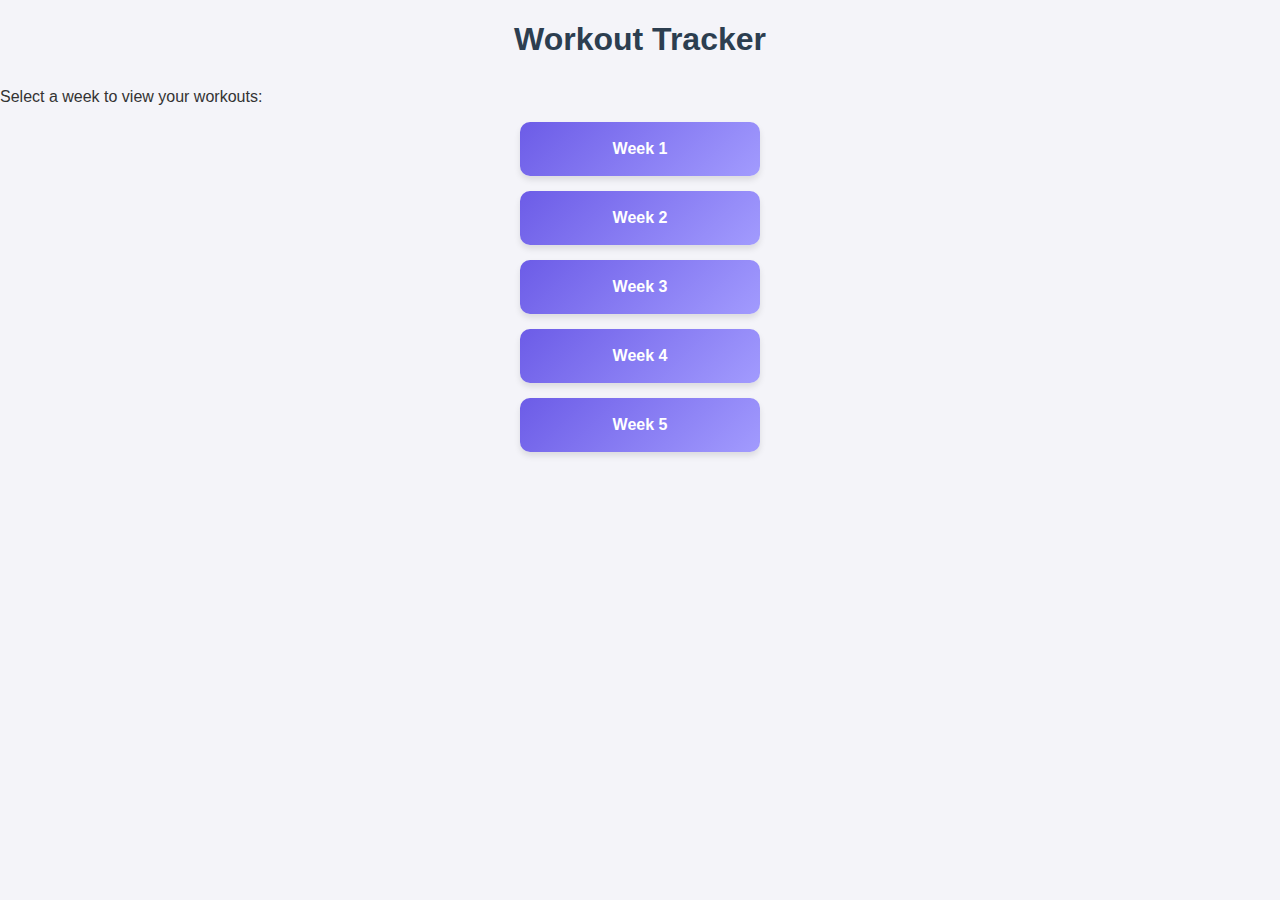
<file: index.html>
<!DOCTYPE html>
<html>
<head>
  <meta charset="UTF-8">
  <title>Workout Tracker</title>
  <link rel="stylesheet" href="style.css">
</head>
<body>
  <h1>Workout Tracker</h1>
  <p>Select a week to view your workouts:</p>

  <ul id="weekList">
    <li><a href="day.html?week=Week1">Week 1</a></li>
    <li><a href="day.html?week=Week2">Week 2</a></li>
    <li><a href="day.html?week=Week3">Week 3</a></li>
    <li><a href="day.html?week=Week4">Week 4</a></li>
    <li><a href="day.html?week=Week5">Week 5</a></li>
    <!-- Add more weeks as needed -->
  </ul>
</body>
</html>
</file>
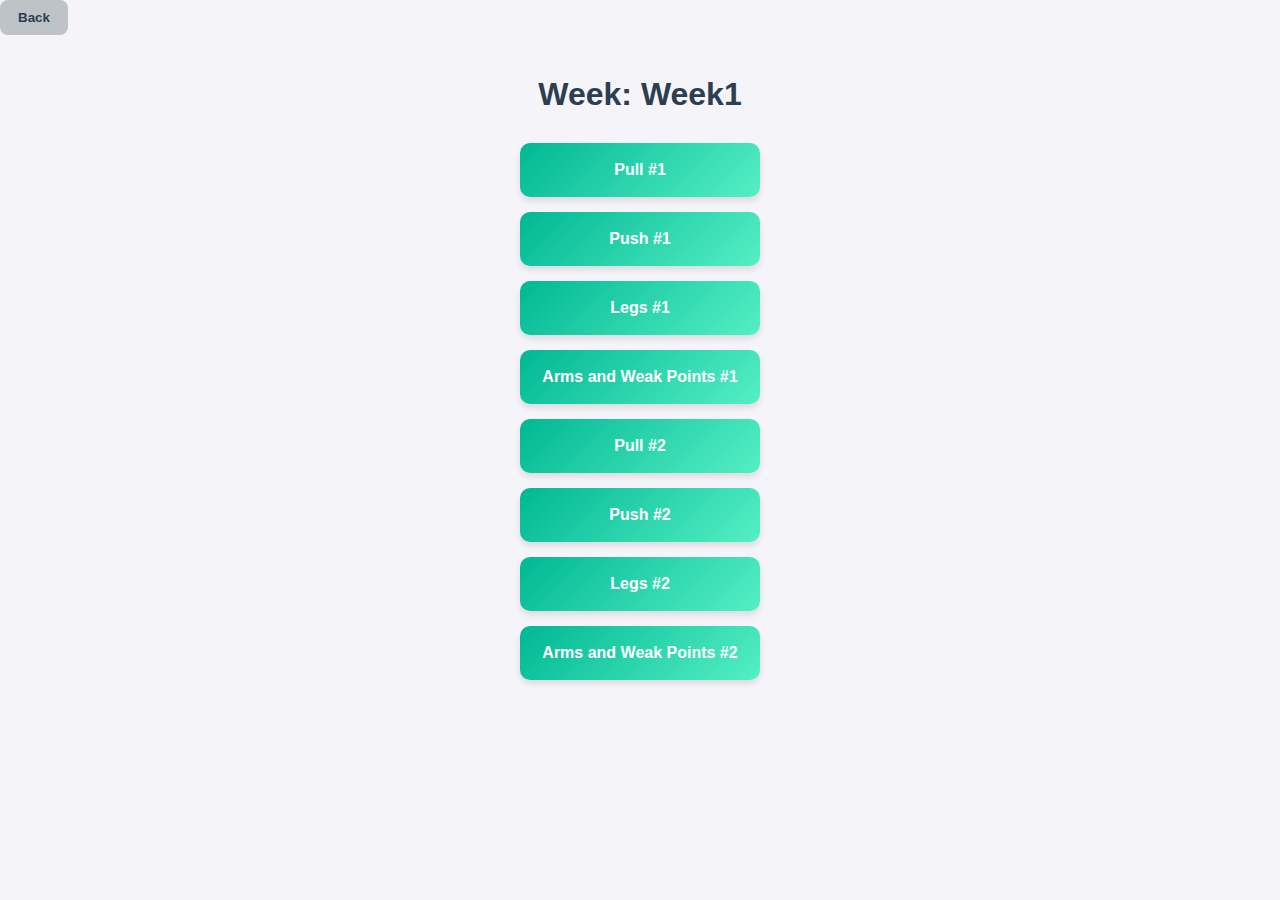
<file: day.html>
<!DOCTYPE html>
<html>
<head>
  <meta charset="UTF-8">
  <title>Select Workout</title>
  <link rel="stylesheet" href="style.css">
</head>
<body>
    <button class="backButton" onclick="history.back()">Back</button>
   
    <h1 id="weekTitle">Select a Workout</h1>
    
    <div style="text-align: center; margin: 20px 0;">
      <button class="button" id="authorize_button" style="display:none;">Sign in with Google</button>
      <button class="button" id="signout_button" style="display:none;">Sign Out</button>
      <div id="authStatus" style="margin-top: 10px; color: #2c3e50;"></div>
    </div>
    
    <div id="dayContainer"></div>
    
    <script src="https://apis.google.com/js/api.js"></script>
    <script src="https://accounts.google.com/gsi/client" async defer></script>
    <script>
    const SPREADSHEET_ID = "1fhO6DkJriUWq8vPjqNx3huiFO_OPxmiu-pSIvoiJEDM";
    const API_KEY = "AIzaSyBAJJJy5vAYssuSgwCzzE-2UBjCQDbsflA";
    const CLIENT_ID = '560891972293-oto0nvvk7s5sjsl46edjrefk2tnil16p.apps.googleusercontent.com';
    const SCOPES = "https://www.googleapis.com/auth/spreadsheets";
    
    const authorizeButton = document.getElementById('authorize_button');
    const signoutButton = document.getElementById('signout_button');
    const authStatus = document.getElementById('authStatus');
    
    let accessToken = null;
    
    // ===== Token Persistence Functions =====
    function saveTokenToStorage(token, expiresIn) {
      const expiryTime = Date.now() + (expiresIn * 1000);
      localStorage.setItem('google_access_token', token);
      localStorage.setItem('token_expiry', expiryTime.toString());
    }

    function loadTokenFromStorage() {
      const token = localStorage.getItem('google_access_token');
      const expiry = localStorage.getItem('token_expiry');
      
      if (token && expiry) {
        const expiryTime = parseInt(expiry);
        if (Date.now() < expiryTime) {
          return token;
        } else {
          // Token expired, clear it
          clearTokenFromStorage();
        }
      }
      return null;
    }

    function clearTokenFromStorage() {
      localStorage.removeItem('google_access_token');
      localStorage.removeItem('token_expiry');
    }
    
    // ===== OAuth Setup =====
    function handleClientLoad() {
      gapi.load('client', initClient);
    }

    function initClient() {
      gapi.client.init({
        apiKey: API_KEY,
        discoveryDocs: ["https://sheets.googleapis.com/$discovery/rest?version=v4"]
      }).then(() => {
        // Check for stored token on page load
        const storedToken = loadTokenFromStorage();
        if (storedToken) {
          accessToken = storedToken;
          authorizeButton.style.display='none';
          signoutButton.style.display='inline-block';
          authStatus.textContent = '✓ Signed in to Google';
          authStatus.style.color = '#27ae60';
        } else {
          authorizeButton.style.display='inline-block';
          signoutButton.style.display='none';
          authStatus.textContent = 'Sign in to access your workouts';
          authStatus.style.color = '#e74c3c';
        }

        authorizeButton.onclick = requestAccessToken;
        signoutButton.onclick = () => {
          accessToken = null;
          clearTokenFromStorage();
          authorizeButton.style.display='inline-block';
          signoutButton.style.display='none';
          authStatus.textContent = 'Signed out';
          authStatus.style.color = '#95a5a6';
        };
      });
    }

    function requestAccessToken() {
      google.accounts.oauth2.initTokenClient({
        client_id: CLIENT_ID,
        scope: SCOPES,
        callback: (tokenResponse) => {
          accessToken = tokenResponse.access_token;
          const expiresIn = tokenResponse.expires_in || 3600;
          saveTokenToStorage(accessToken, expiresIn);
          
          authorizeButton.style.display='none';
          signoutButton.style.display='inline-block';
          authStatus.textContent = '✓ Signed in to Google';
          authStatus.style.color = '#27ae60';
        }
      }).requestAccessToken();
    }
    
    // ===== Original Page Logic =====
    function getQueryParam(param) {
      return new URLSearchParams(window.location.search).get(param);
    }
    
    const week = getQueryParam("week") || "Week1";
    document.getElementById("weekTitle").textContent = `Week: ${week}`;
    
    // Row-based day ranges
    const dayRanges = {
      "Pull #1": "B5:P10",
      "Push #1": "B11:P16",
      "Legs #1": "B18:P22",
      "Arms and Weak Points #1": "B23:P29",
      "Pull #2": "B34:P39",
      "Push #2": "B40:P45",
      "Legs #2": "B47:P52",
      "Arms and Weak Points #2": "B53:P59"
    };
    
    const container = document.getElementById("dayContainer");
    
    // Create clickable cards for each day
    Object.keys(dayRanges).forEach(day => {
      const button = document.createElement("a");
      button.textContent = day;
      button.href = `workout.html?week=${week}&day=${encodeURIComponent(day)}`;
      button.className = "dayCard";
      container.appendChild(button);
    });
    
    // Initialize Google API
    handleClientLoad();
    </script>
</body>
</html>
</file>
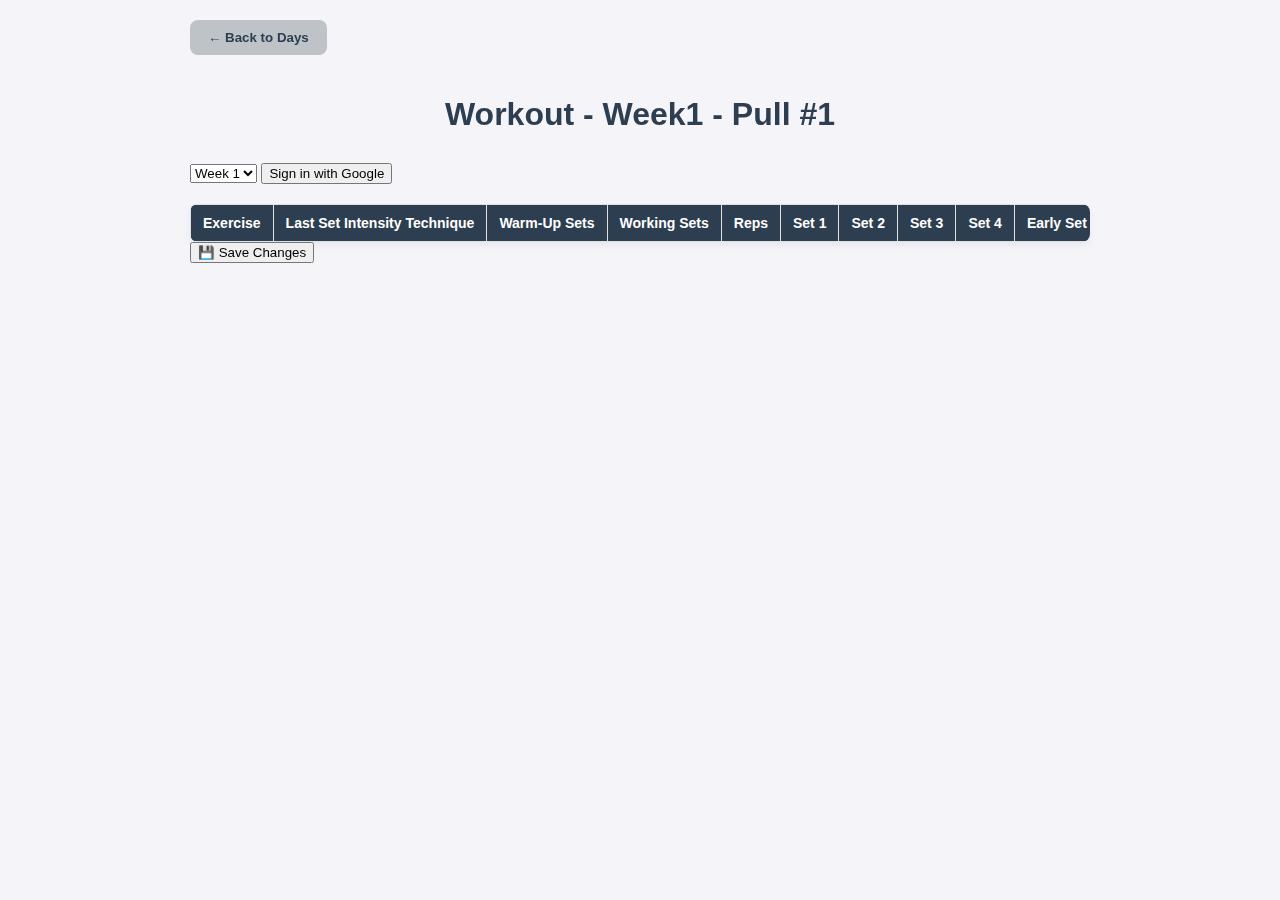
<file: workout.html>
<!DOCTYPE html>
<html>
<head>
<meta charset="UTF-8">
<title>Workout Editor</title>
<link rel="stylesheet" href="style.css">
</head>
<body>
<div class="container">
  <button class="button backButton" onclick="history.back()">← Back to Days</button>
  <h1 id="weekTitle">Workout Editor</h1>

  <!-- Week Selector Dropdown -->
  <select id="weekSelector" class="button">
    <option value="Week1">Week 1</option>
    <option value="Week2">Week 2</option>
    <option value="Week3">Week 3</option>
    <option value="Week4">Week 4</option>
    <option value="Week5">Week 5</option>
    
    <!-- Add more weeks as needed -->
  </select>

  <button class="button" id="authorize_button">Sign in with Google</button>
  <button class="button" id="signout_button" style="display:none;">Sign Out</button>

  <table id="workoutTable">
    <thead>
      <tr>
        <th>Exercise</th>
        <th>Last Set Intensity Technique</th>
        <th>Warm-Up Sets</th>
        <th>Working Sets</th>
        <th>Reps</th>
        <th>Set 1</th>
        <th>Set 2</th>
        <th>Set 3</th>
        <th>Set 4</th>
        <th>Early Set RPE</th>
        <th>Last Set RPE</th>
        <th>Rest</th>
        <th>Substitution Option 1</th>
        <th>Substitution Option 2</th>
        <th>Notes</th>
      </tr>
    </thead>
    <tbody></tbody>
  </table>

  <button class="button" id="saveButton">💾 Save Changes</button>
</div>

<script src="https://apis.google.com/js/api.js"></script>
<script src="https://accounts.google.com/gsi/client" async defer></script>
<script>
const CLIENT_ID = '560891972293-oto0nvvk7s5sjsl46edjrefk2tnil16p.apps.googleusercontent.com';
const API_KEY = 'AIzaSyBAJJJy5vAYssuSgwCzzE-2UBjCQDbsflA';
const DISCOVERY_DOCS = ["https://sheets.googleapis.com/$discovery/rest?version=v4"];
const SCOPES = "https://www.googleapis.com/auth/spreadsheets";
const SPREADSHEET_ID = '1fhO6DkJriUWq8vPjqNx3huiFO_OPxmiu-pSIvoiJEDM';

const authorizeButton = document.getElementById('authorize_button');
const signoutButton = document.getElementById('signout_button');
const saveButton = document.getElementById('saveButton');
const weekSelector = document.getElementById('weekSelector');

let accessToken = null;

const urlParams = new URLSearchParams(window.location.search);
let currentWeek = urlParams.get('week') || 'Week1';
const currentDay = urlParams.get('day') || 'Pull #1';

document.getElementById('weekTitle').textContent = `Workout - ${currentWeek} - ${currentDay}`;
weekSelector.value = currentWeek;

const dayRanges = {
  "Pull #1": "B5:P10","Push #1": "B11:P16","Legs #1": "B18:P22","Arms and Weak Points #1": "B23:P29",
  "Pull #2": "B34:P39","Push #2": "B40:P45","Legs #2": "B47:P52","Arms and Weak Points #2": "B53:P59"
};

// ===== Token Persistence Functions =====
function saveTokenToStorage(token, expiresIn) {
  localStorage.setItem('google_access_token', token);
  localStorage.setItem('token_expiry', (Date.now() + expiresIn*1000).toString());
}

function loadTokenFromStorage() {
  const token = localStorage.getItem('google_access_token');
  const expiry = localStorage.getItem('token_expiry');
  if(token && expiry && Date.now() < parseInt(expiry)) return token;
  clearTokenFromStorage();
  return null;
}

function clearTokenFromStorage() {
  localStorage.removeItem('google_access_token');
  localStorage.removeItem('token_expiry');
}

// ===== OAuth =====
function handleClientLoad() {
  gapi.load('client', initClient);
}

function initClient() {
  gapi.client.init({ apiKey: API_KEY, discoveryDocs: DISCOVERY_DOCS }).then(() => {
    const storedToken = loadTokenFromStorage();
    if(storedToken) {
      accessToken = storedToken;
      authorizeButton.style.display='none';
      signoutButton.style.display='inline-block';
      loadSheetData(currentWeek, currentDay);
    }

    authorizeButton.onclick = requestAccessToken;
    signoutButton.onclick = () => {
      accessToken = null;
      clearTokenFromStorage();
      authorizeButton.style.display='inline-block';
      signoutButton.style.display='none';
      alert('Signed out successfully');
    };
  });
}

function requestAccessToken() {
  google.accounts.oauth2.initTokenClient({
    client_id: CLIENT_ID,
    scope: SCOPES,
    callback: tokenResponse => {
      accessToken = tokenResponse.access_token;
      saveTokenToStorage(accessToken, tokenResponse.expires_in || 3600);
      authorizeButton.style.display='none';
      signoutButton.style.display='inline-block';
      loadSheetData(currentWeek, currentDay);
    }
  }).requestAccessToken();
}

// ===== Load Sheet Data =====
async function loadSheetData(week, day) {
  if(!accessToken) return;
  gapi.client.setToken({ access_token: accessToken });
  const RANGE = dayRanges[day];
  if(!RANGE) return;
  try {
    const response = await gapi.client.sheets.spreadsheets.values.get({
      spreadsheetId: SPREADSHEET_ID,
      range: `${week}!${RANGE}`
    });
    populateTable(response.result.values);
  } catch(err) {
    console.error(err);
    if(err.status === 401) {
      clearTokenFromStorage();
      accessToken = null;
      authorizeButton.style.display='inline-block';
      signoutButton.style.display='none';
      alert('Session expired. Please sign in again.');
    }
  }
}

// ===== Populate Table =====
function populateTable(values) {
  const tbody = document.querySelector("#workoutTable tbody");
  tbody.innerHTML = '';
  if(!values || values.length===0) {
    tbody.innerHTML = "<tr><td colspan='15'>No data found</td></tr>";
    return;
  }
  values.forEach((row,rowIndex)=>{
    const tr=document.createElement('tr');
    row.forEach((cell,colIndex)=>{
      const td=document.createElement('td');
      td.textContent=cell||'';
      td.contentEditable="true";
      td.dataset.row=rowIndex;
      td.dataset.col=colIndex;
      tr.appendChild(td);
    });
    tbody.appendChild(tr);
  });
}

// ===== Save Table =====
saveButton.onclick = async () => {
  if(!accessToken) return alert("Please sign in first");
  gapi.client.setToken({ access_token: accessToken });
  const tbody = document.querySelector("#workoutTable tbody");
  const updatedValues = [];
  tbody.querySelectorAll("tr").forEach(tr => {
    const row = [];
    tr.querySelectorAll("td").forEach(td => row.push(td.textContent));
    updatedValues.push(row);
  });
  try {
    await gapi.client.sheets.spreadsheets.values.update({
      spreadsheetId: SPREADSHEET_ID,
      range: `${currentWeek}!${dayRanges[currentDay]}`,
      valueInputOption: "USER_ENTERED",
      resource: { values: updatedValues }
    });
    alert("Sheet updated successfully!");
  } catch(err) {
    console.error(err);
    if(err.status === 401) {
      clearTokenFromStorage();
      accessToken = null;
      authorizeButton.style.display='inline-block';
      signoutButton.style.display='none';
      alert('Session expired. Please sign in again.');
    }
  }
}

// ===== Week Selector Event =====
weekSelector.addEventListener('change', e => {
  currentWeek = e.target.value;
  document.getElementById('weekTitle').textContent = `Workout - ${currentWeek} - ${currentDay}`;
  loadSheetData(currentWeek, currentDay);
});

handleClientLoad();
</script>
</body>
</html>
</file>
<file: style.css>
/* ====== Global Styles ====== */
body {
  font-family: 'Helvetica Neue', Arial, sans-serif;
  background-color: #f4f4f9;
  color: #333;
  margin: 0;
  padding: 0;
}

.container {
  max-width: 900px;
  margin: auto;
  padding: 20px;
}

h1 {
  text-align: center;
  color: #2c3e50;
  margin-bottom: 30px;
}

/* ====== Vertical Button Cards (Weeks & Days) ====== */
ul, #dayContainer {
  display: flex;
  flex-direction: column;
  gap: 15px;
  align-items: center;
  padding: 0;
  margin: 0;
  list-style: none;
}

ul li a,
.dayCard {
  display: block;
  width: 200px; /* fixed width for cleaner layout */
  padding: 18px 20px;
  background: linear-gradient(135deg, #6c5ce7, #a29bfe); /* purple gradient for week */
  color: white;
  text-decoration: none;
  font-weight: 600;
  font-size: 16px;
  border-radius: 10px;
  text-align: center;
  transition: background 0.3s, transform 0.2s;
  box-shadow: 0 4px 6px rgba(0,0,0,0.1);
}

ul li a:hover,
.dayCard:hover {
  background: linear-gradient(135deg, #a29bfe, #6c5ce7);
  transform: translateY(-2px);
}

/* Day cards - slightly different gradient for distinction */
.dayCard {
  background: linear-gradient(135deg, #00b894, #55efc4); /* green-teal */
}

.dayCard:hover {
  background: linear-gradient(135deg, #55efc4, #00b894);
}

/* ====== Workout Table ====== */
table {
  width: 100%;
  border-collapse: collapse;
  margin-top: 20px;
  display: block;
  overflow-x: auto;
  white-space: nowrap;
  background-color: #fff;
  border-radius: 8px;
  box-shadow: 0 4px 8px rgba(0,0,0,0.05);
}

th, td {
  border: 1px solid #e0e0e0;
  padding: 10px 12px;
  text-align: left;
  font-size: 14px;
}

th {
  background-color: #2c3e50;
  color: white;
  position: sticky;
  top: 0;
}

tbody tr:nth-child(even) {
  background-color: #f7f7f7;
}

tbody tr:hover {
  background-color: #e0f7fa;
}

/* ====== Responsive Design ====== */
@media (max-width: 768px) {
  body {
    padding: 10px;
  }

  ul li a,
  .dayCard {
    width: 180px;
    font-size: 14px;
    padding: 15px 18px;
  }

  th, td {
    padding: 8px 10px;
    font-size: 12px;
  }
}

@media (max-width: 480px) {
  ul li a,
  .dayCard {
    width: 100%;
  }

  table {
    font-size: 11px;
  }
}

.backButton {
  display: inline-block;
  margin-bottom: 20px;
  padding: 10px 18px;
  background-color: #bdc3c7;
  color: #2c3e50;
  border: none;
  border-radius: 8px;
  font-weight: bold;
  cursor: pointer;
  transition: background 0.3s, transform 0.2s;
}

.backButton:hover {
  background-color: #95a5a6;
  transform: translateY(-2px);
}
</file>
